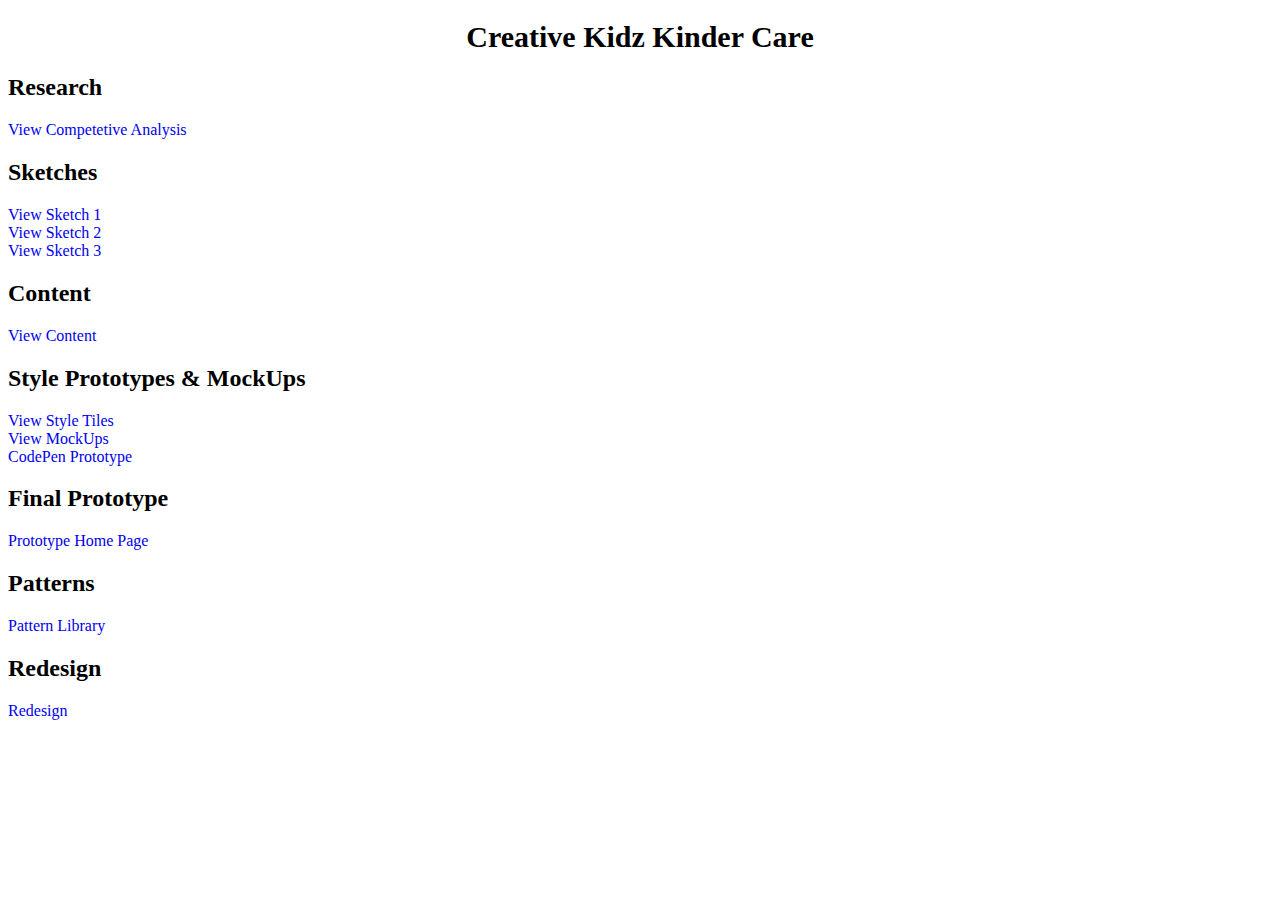
<file: index.html>
<!DOCTYPE html>
<html>
  <head>

    <title></title>
  </head>
  <body>
    <h1>Creative Kidz Kinder Care</h1>
    <h2>Research</h2>
    <a href="research/competitive.pdf" target="_blank">View Competetive Analysis</a>
    <h2>Sketches</h2>
    <a href="sketches/sketch1.jpg" target="_blank">View Sketch 1</a>
    <br>
    <a href="sketches/sketch2.jpg" target="_blank">View Sketch 2</a>
    <br>
    <a href="sketches/sketch3.jpg" target="_blank">View Sketch 3</a>

    <h2>Content</h2>
    <a href="https://drive.google.com/drive/folders/0B9M5fKoTJov4MThaZUZ2Nlg5dVk?usp=sharing" target="_blank">
    View Content </a>

    <h2>Style Prototypes & MockUps</h2>
    <a href="style/StyleTiles.pdf" target="_blank">View Style Tiles</a>
    <br>
    <a href="style/KinderCareMocks.pdf" target="_blank">View MockUps</a>
    <br>
    <a href="http://codepen.io/rreed28/pen/VpoPJX" target="_blank">CodePen Prototype</a>

    <h2>Final Prototype</h2>
    <a href="prototype/index.html" target="_blank">Prototype Home Page</a>

    <h2>Patterns</h2>
    <a href="patterns/index.html" target="_blank">Pattern Library</a>

    <h2>Redesign</h2>
    <a href="redesign/index.html" target="_blank">Redesign</a>
    </body>

   <link href="style.css" rel="stylesheet" type="text/css" media="screen" />
</html>
</file>
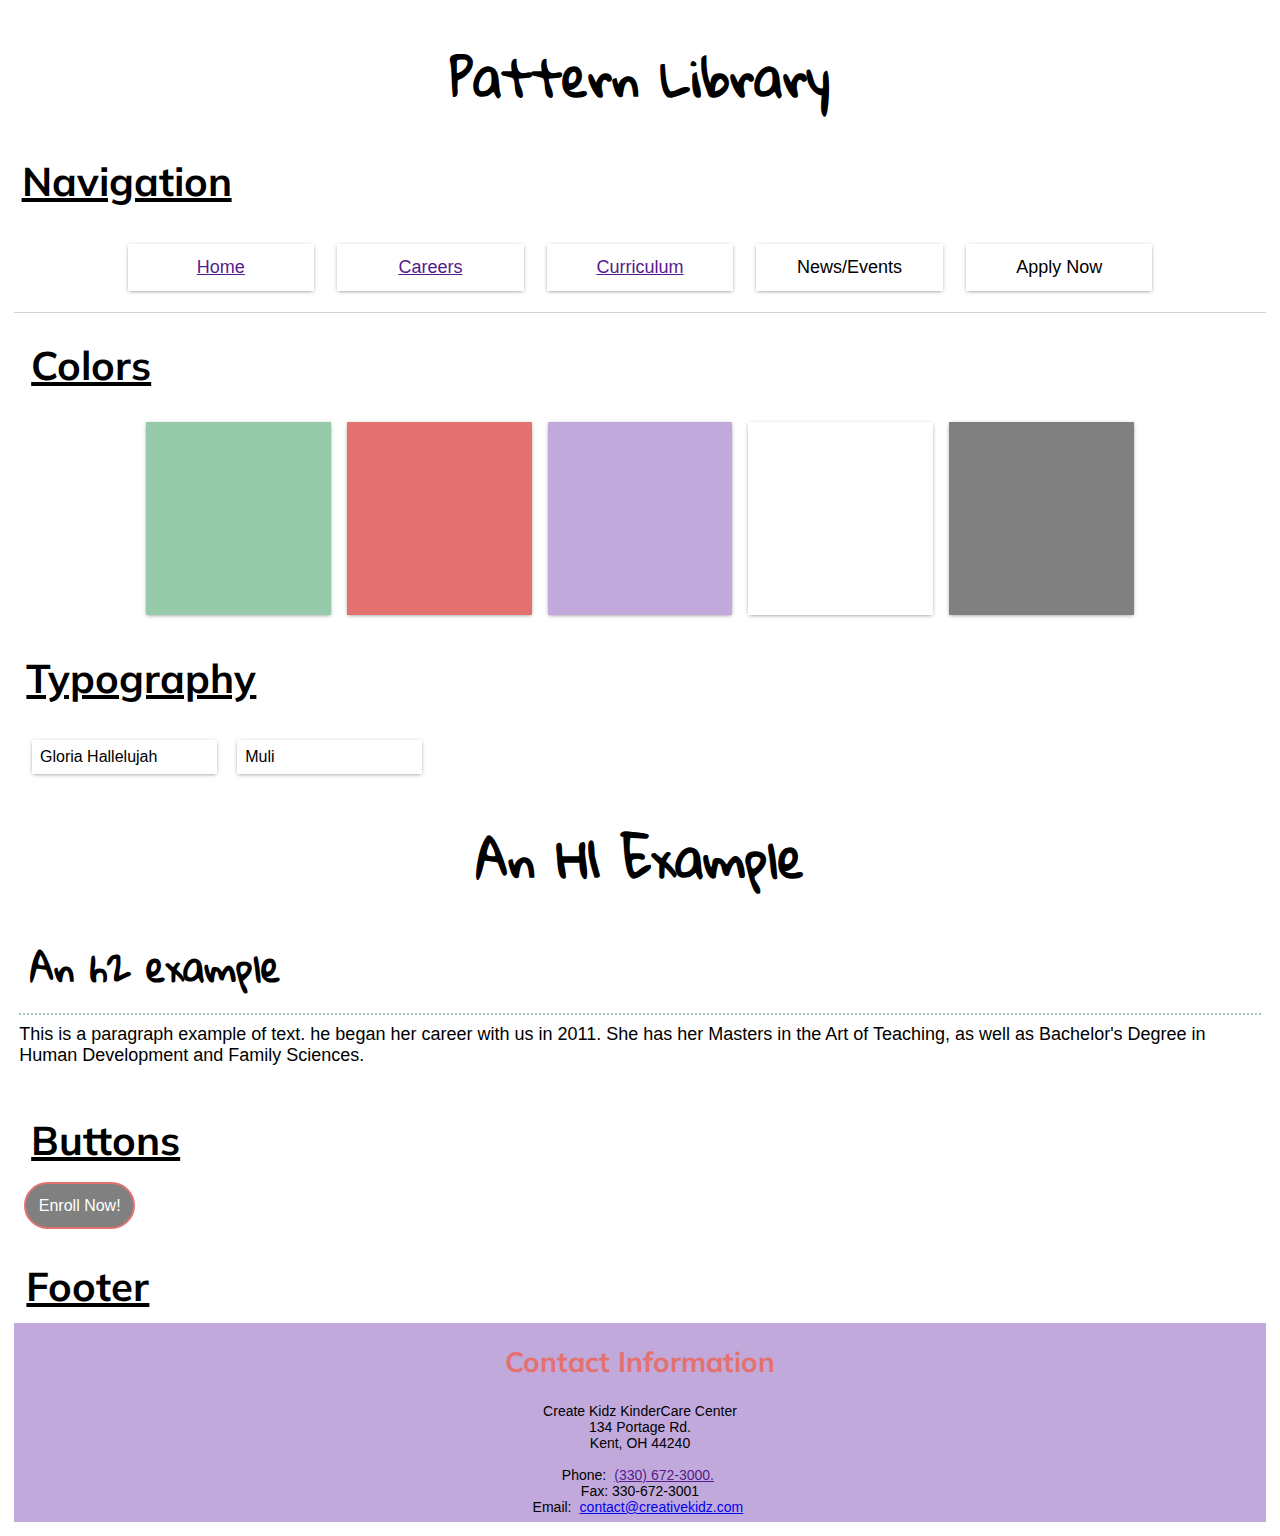
<file: patterns/index.html>
<!DOCTYPE html>
<html lang="en-us">
  <head>
    <meta charset="utf-8">
    <meta http-equiv="X-UA-Compatible" content="IE=edge">
    <meta name="viewport" content="width=device-width, initial-scale=1">
    <title>Patterns Library</title>
    <meta name="description" content="Page Description Goes Here">
    <link href="https://fonts.googleapis.com/css?family=Gloria+Hallelujah|Muli" rel="stylesheet">
  </head>

  <body>


  <section class = "patterns">
  <h1>Pattern Library</h1></section>

  <h2 class ="patt">Navigation</h2>

  <nav>
      <ul class="navigation" role="navigation">
        <li><a href="">Home</a></li>
        <li><a href="">Careers</a></li>
        <li><a href="">Curriculum</a></li>
        <li>News/Events</li>
        <li>Apply Now</li>
    </ul>
  </nav>

<main>

  <section class = "colorful">
  <h2 class ="patt">Colors</h2>
  <div>
  <ul class="colors">

  <li class="color1">
  <span class="swatch">
  </span></li>

  <li class="color2">
  <span class="swatch">
  </span></li>

  <li class="color3">
  <span class="swatch">
  </span></li>

  <li class="color5"><span class="swatch">
  </span></li>

  <li class="color4"><span class="swatch">
  </span></li>

  </ul>
</div>
</section>

  <h2 class ="patt">Typography</h2>
  <div>

  <ol>
    <li class ="text1">Gloria Hallelujah</li>
    <li class ="text2">Muli</li>
  </ol>

  <h1>An H1 Example</h1>
  <h2>An h2 example</h2>
  <p>This is a paragraph example of text. he began her career with us in 2011. She has her Masters in the Art
  of Teaching, as well as Bachelor's Degree in Human Development and
  Family Sciences.<p>
  </div>

  <section class = "Button">
  <h2 class = "patt">Buttons</h2>
  <div>
  <a href="" class = 'button'>Enroll Now!</a></div></section>
  </main>
  <section class = "footer1">
  <h2 class ="patt">Footer</h2>


  <footer>
    <h3 class= "contact">Contact Information</h3>
    <br>
    Create Kidz KinderCare Center
    <br>
    134 Portage Rd.
    <br>
    Kent, OH 44240
    <br><br>
    Phone: <a href="" class ="phone">(330) 672-3000. </a>
    <br>
    Fax: 330-672-3001
    <br>
    Email:
    <a href="mailto:contact@creativekidz.com">contact@creativekidz.com </a>
    <br>
  </section>
  </footer>

      <link href="style.css" rel="stylesheet" type="text/css" media="screen" /> <!-- Add your stylesheet here, before the closing HTML tag -->
  </body>
</html>
</file>
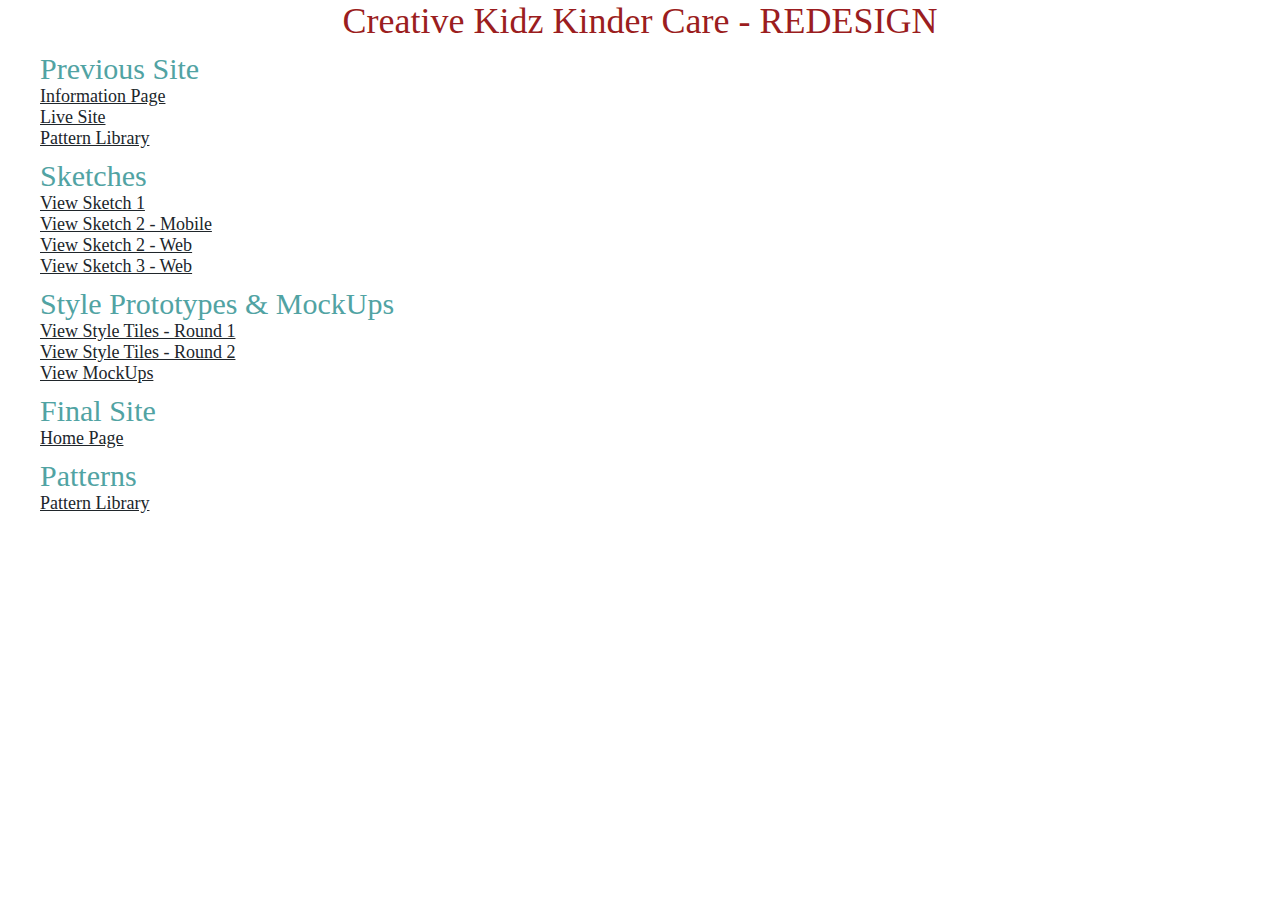
<file: redesign/index.html>
<!DOCTYPE html>
<html>

<head>
    <title>Redesign 2018</title>
</head>

<body>
    <h3>Creative Kidz Kinder Care - REDESIGN</h3>
    <div class="pageWidth">
        <h4>Previous Site</h4>
        <div class="displayFlexbox">
            <a href="https://kentstateweb.github.io/s2017-creative_kidz_reed_spring2017/" target="_blank">Information Page</a>
            <a href="https://kentstateweb.github.io/s2017-creative_kidz_reed_spring2017/prototype/index.html" target="_blank">Live Site</a>
            <a href="https://kentstateweb.github.io/s2017-creative_kidz_reed_spring2017/patterns/index.html" target="_blank">Pattern Library</a>
        </div>

        <h4>Sketches</h4>
        <div class="displayFlexbox">
            <a href="sketch/sketch1.jpg" target="_blank">View Sketch 1</a>
            <a href="sketch2_mobile.jpg" target="_blank">View Sketch 2 - Mobile</a>
            <a href="sketch/sketch2_web.jpg" target="_blank">View Sketch 2 - Web</a>
            <a href="sketch/sketch3_web.jpg" target="_blank">View Sketch 3 - Web</a>
        </div>

        <h4>Style Prototypes & MockUps</h4>
        <div class="displayFlexbox">
            <a href="sketch/redesign_styleTiles.pdf" target="_blank">View Style Tiles - Round 1</a>
            <a href="sketch/redesign_styleTiles2.pdf" target="_blank">View Style Tiles - Round 2</a>
            <a href="mockUp/MockUp_designs.pdf" target="_blank">View MockUps</a>
        </div>

        <h4>Final Site</h4>
        <a href="Site/index.html" target="_blank">Home Page</a>

        <h4>Patterns</h4>
        <a href="Site/styles.html" target="_blank">Pattern Library</a>
        <link href="style.css" rel="stylesheet" type="text/css" media="screen" />
    </div>

</html>
</file>
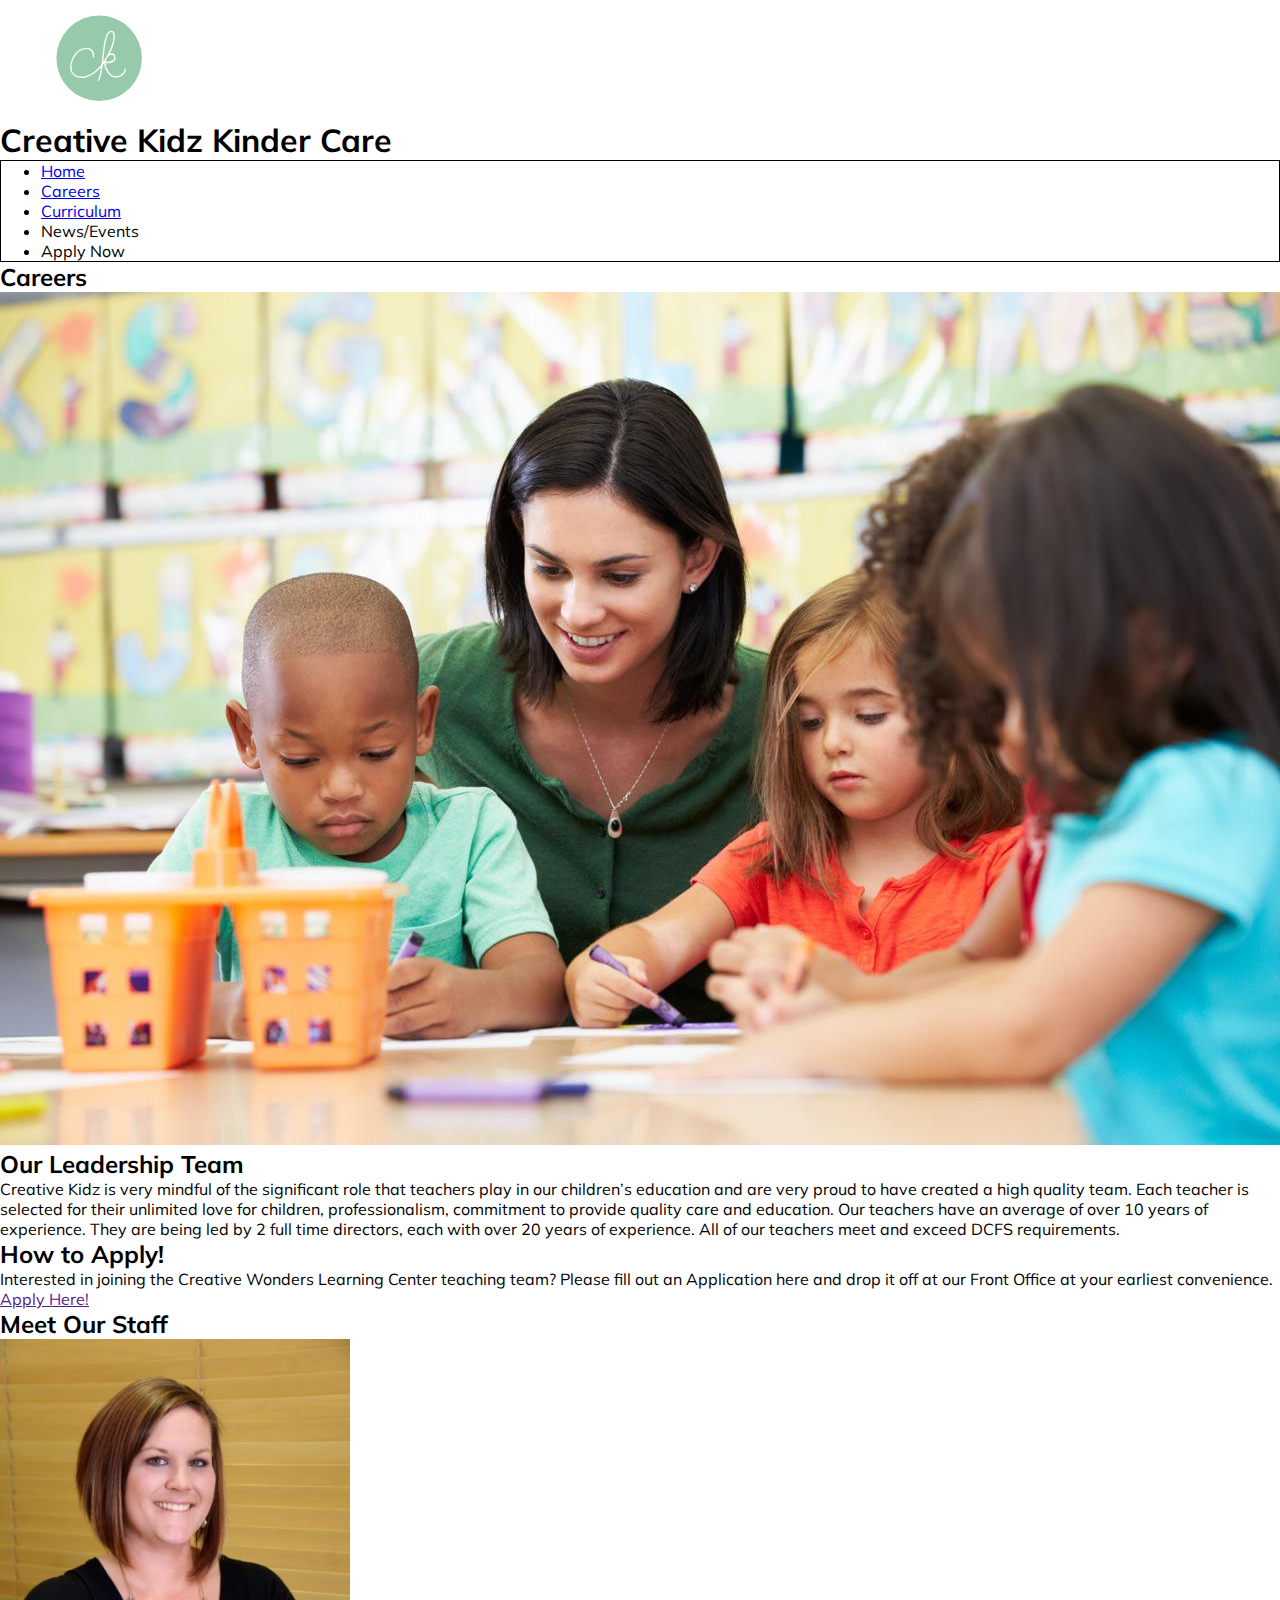
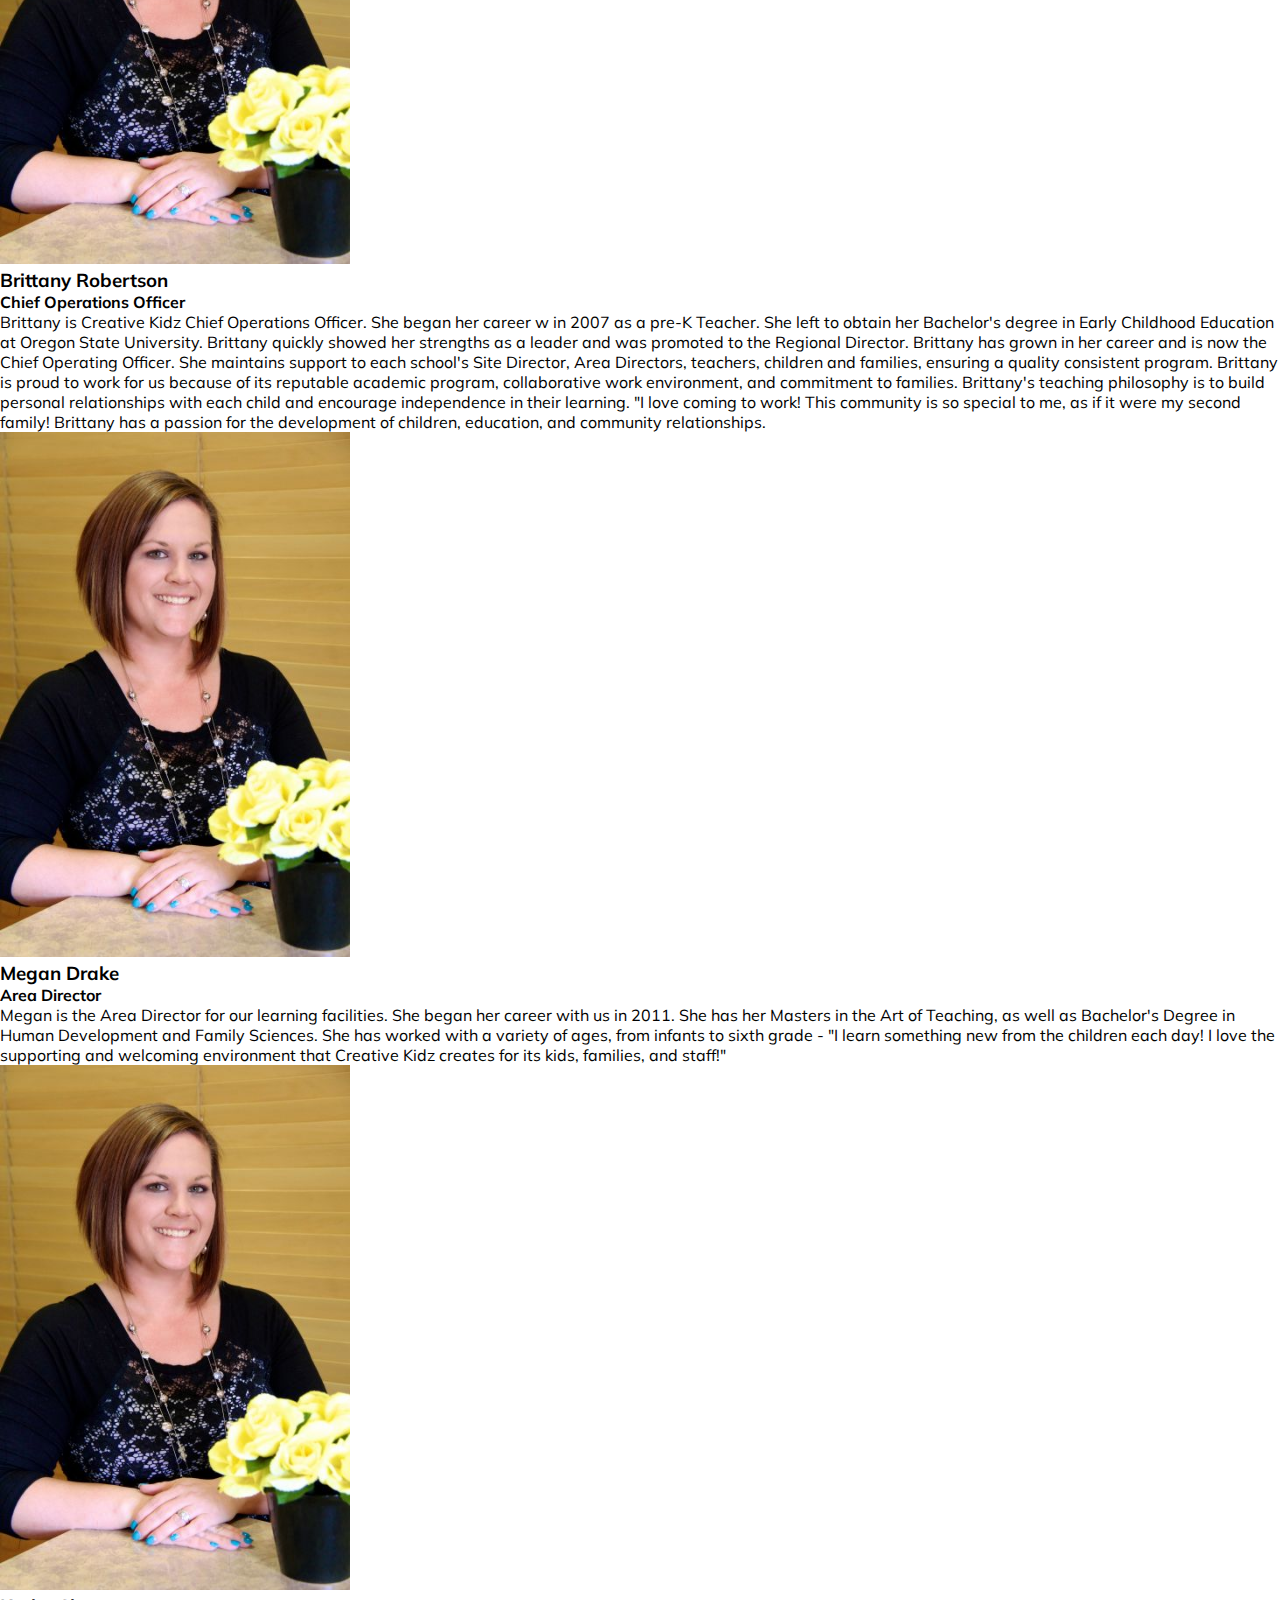
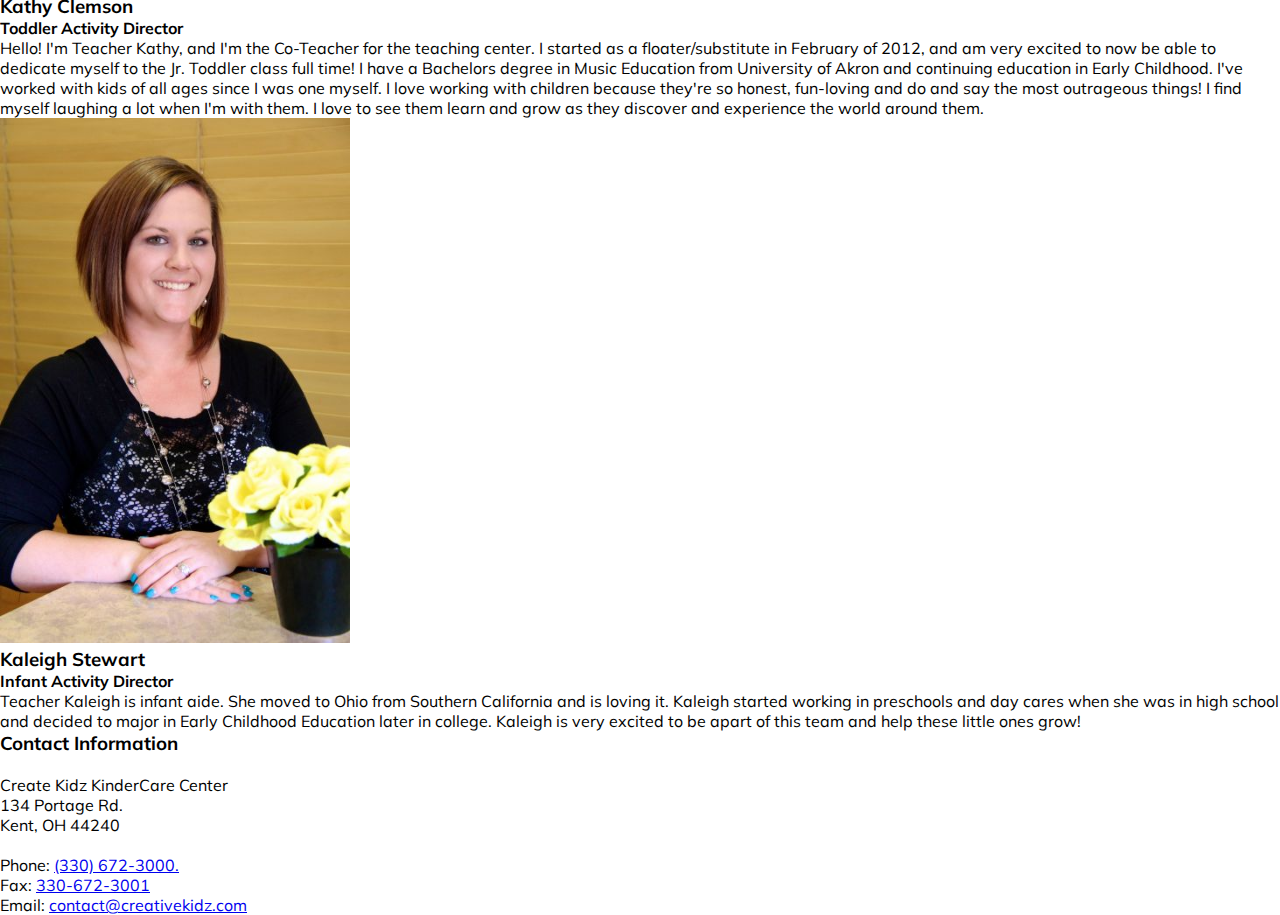
<file: prototype 2/careers.html>
<!DOCTYPE html>
<html>
<head>
    <meta charset="utf-8">
    <meta http-equiv="X-UA-Compatible" content="IE=edge">
    <meta name="viewport" content="width=device-width, initial-scale=1">
    <title>Careers</title>
    <meta name="description" content="Page Description Goes Here">
    <link href="https://fonts.googleapis.com/css?family=Gloria+Hallelujah|Muli" rel="stylesheet">
  </head>
<body>
  <header>
    <?xml version="1.0" encoding="utf-8"?>
<!-- Generator: Adobe Illustrator 21.0.2, SVG Export Plug-In . SVG Version: 6.00 Build 0)  -->
<div class="mainarea">
  <svg class = 'logo' alt = 'logo' version="1.1" id="Layer_1" xmlns="http://www.w3.org/2000/svg" xmlns:xlink="http://www.w3.org/1999/xlink" x="0px" y="0px"
  viewBox="0 0 960 560" style="enable-background:new 0 0 960 560;" xml:space="preserve">
  <style type="text/css">
  .st0{fill:#97C9AB;}
  .st1{fill:none;stroke:#FFFFFF;stroke-width:7.5122;stroke-linecap:round;stroke-linejoin:round;stroke-miterlimit:10;}
  </style>
  <circle class="st0" cx="497.7" cy="269.4" r="238.7"/>
  <path class="st1" d="M532,279.6c-33,54.3-89.1,101.4-141.1,95.5c-55.8-6.4-62.8-58.1-37.4-108.4c31.5-62.2,117.3-75.8,112.7-4.4
  M523.8,290.4c9-12.3,39.4-64,49.4-94.8c10.2-32,14.6-76.3-8.5-76.3c-25.6,0-34.1,53.5-38.9,86.6c-5.6,38.2-9.2,90.4-10.8,97.6
  c-5.9,30-9.5,73.3-21.5,89.7 M531.5,280.9c-4.1,22.5,57.6,11.5,53.8-15.9c-3.1-22.5-31-33.3-52.5,13.1 M529.4,294.5
  c0,39.4,31.3,76.6,56.1,77.9c52.3,2.8,57.6-37.9,57.6-42.8"/>
  </svg>
    <h1 class='titlep'>Creative Kidz Kinder Care</h1>
</div>
    <nav>
        <ul class="navigation" role="navigation">
          <li><a href="index.html">Home</a></li>
          <li><a href="careers.html">Careers</a></li>
          <li><a href="curriculum.html">Curriculum</a></li>
          <li>News/Events</li>
          <li>Apply Now</li>
      </ul>
    </nav>
</header>
<div class = "main1">
    <main>
    <h2 class="career">Careers</h2>
    <img class = 'leadership' src = "https://kentstateweb.github.io/s2017-creative_kidz_reed_spring2017/images/shutterstock_1411069031.jpg" alt ="Teacher with Students"/>
    <br>
    <h2>Our Leadership Team</h2>
    <p>Creative Kidz is very mindful of the significant role
      that teachers play in our children’s education and are
      very proud to have created a high quality team. Each teacher
      is selected for their unlimited love for children,
      professionalism, commitment to provide quality care
      and education. Our teachers have an average of over 10
      years of experience. They are being led by 2 full time directors,
      each with over 20 years of experience.
      All of our teachers meet and exceed DCFS requirements. </p>
<div class="Apply">
    <h2 class="application">How to Apply!</h2>
    <p>Interested in joining the Creative Wonders Learning Center teaching
    team? Please fill out an Application here and drop it off at our
    Front Office at your earliest convenience.</p>
    <a href="" class = 'button'>Apply Here!</a>
</div>
  <div class="MeetStaff">
    <h2 class="staff">Meet Our Staff</h2>
  </div>
  
  <div class="profile">
  <div class="flex-item"><img src = "https://kentstateweb.github.io/s2017-creative_kidz_reed_spring2017/images/Staff/img_1874.jpg"
        class="left" alt ="Brittany Robertson Chief Operations Officer" width=350px; />
    <span class="information"><h3>Brittany Robertson</h3>
      <h4>Chief Operations Officer</h4>
      <p>Brittany is Creative Kidz Chief Operations Officer. She began
        her career w in 2007 as a pre-K Teacher. She left to obtain her
        Bachelor's degree in Early Childhood Education at Oregon State
        University. Brittany quickly showed her strengths as a leader
        and was promoted to the Regional Director. Brittany has grown in
        her career and is now the Chief Operating Officer. She maintains
        support to each school's Site Director, Area Directors, teachers,
        children and families, ensuring a quality consistent program.
        Brittany is proud to work for us because of its reputable academic
        program, collaborative work environment, and commitment to families.
        Brittany's teaching philosophy is to build personal relationships
        with each child and encourage independence in their learning.
        <quote>"I love coming to work! This community is so special to me,
        as if it were my second family!</quote>
        Brittany has a passion for
        the development of children, education, and community relationships.</p></span>
      </div>

    <div class="flex-item">
    <img src = "https://kentstateweb.github.io/s2017-creative_kidz_reed_spring2017/images/Staff/img_1874.jpg" class="left" alt ="Brittany Robertson Chief Operations Officer" width=350px; />
    <span class="information"><h3>Megan Drake</h3>
    <h4>Area Director</h4>
        <p>Megan is the Area Director for our learning facilities.
        She began her career with us in 2011. She has her Masters in the Art
        of Teaching, as well as Bachelor's Degree in Human Development and
        Family Sciences. She has worked with a variety of ages, from infants
        to sixth grade -
        <quote>"I learn something new from the children each day!
        I love the supporting and welcoming environment that Creative Kidz
        creates for its kids, families, and staff!"</quote> </p></span>
      </div>

    <div class="flex-item"><img src = "https://kentstateweb.github.io/s2017-creative_kidz_reed_spring2017/images/Staff/img_1874.jpg"
        class="left" alt ="Brittany Robertson Chief Operations Officer" width=350px;/>
    <span class="information"><h3>Kathy Clemson</h3>
      <h4>Toddler Activity Director</h4>
      <p>Hello! I'm Teacher Kathy, and I'm the Co-Teacher for the teaching
      center. I started as a floater/substitute in February of 2012, and
      am very excited to now be able to dedicate myself to the Jr. Toddler
      class full time! I have a Bachelors degree in Music Education from
      University of Akron and continuing education in Early Childhood.
      I've worked with kids of all ages since I was one myself. I love
      working with children because they're so honest, fun-loving and do
      and say the most outrageous things! I find myself laughing a lot when
      I'm with them. I love to see them learn and grow as they discover
      and experience the world around them. </p></span>
    </div>
  
    <div class="flex-item"><img src = "https://kentstateweb.github.io/s2017-creative_kidz_reed_spring2017/images/Staff/img_1874.jpg"
        class="left" alt ="Brittany Robertson Chief Operations Officer" width=350px;/>
      <span class="information"><h3>Kaleigh Stewart</h3>
      <h4>Infant Activity Director</h4>
      <p>Teacher Kaleigh is infant aide. She moved to Ohio from Southern
      California and is loving it. Kaleigh started working in preschools
      and day cares when she was in high school and decided to major in
      Early Childhood Education later in college. Kaleigh is very excited
      to be apart of this team and help these little ones grow! </p></span>
    </div>
  </div>
</main>
</div>
  <footer>
     <h3 class="contact">Contact Information</h3>
     <br>Create Kidz KinderCare Center
     <br>
     134 Portage Rd.
     <br>
     Kent, OH 44240
     <br><br>
     Phone: <a href="index.html" class ="link">(330) 672-3000.</a>
     <br>
     Fax: <a href="index.html" class ="link"> 330-672-3001</a>
     <br>
     Email:
     <a href="mailto:contact@creativekidz.com" class="link">contact@creativekidz.com </a>
   </footer>
 <link href="style.css" rel="stylesheet" type="text/css" media="screen" />
  </body>
</html>
</file>
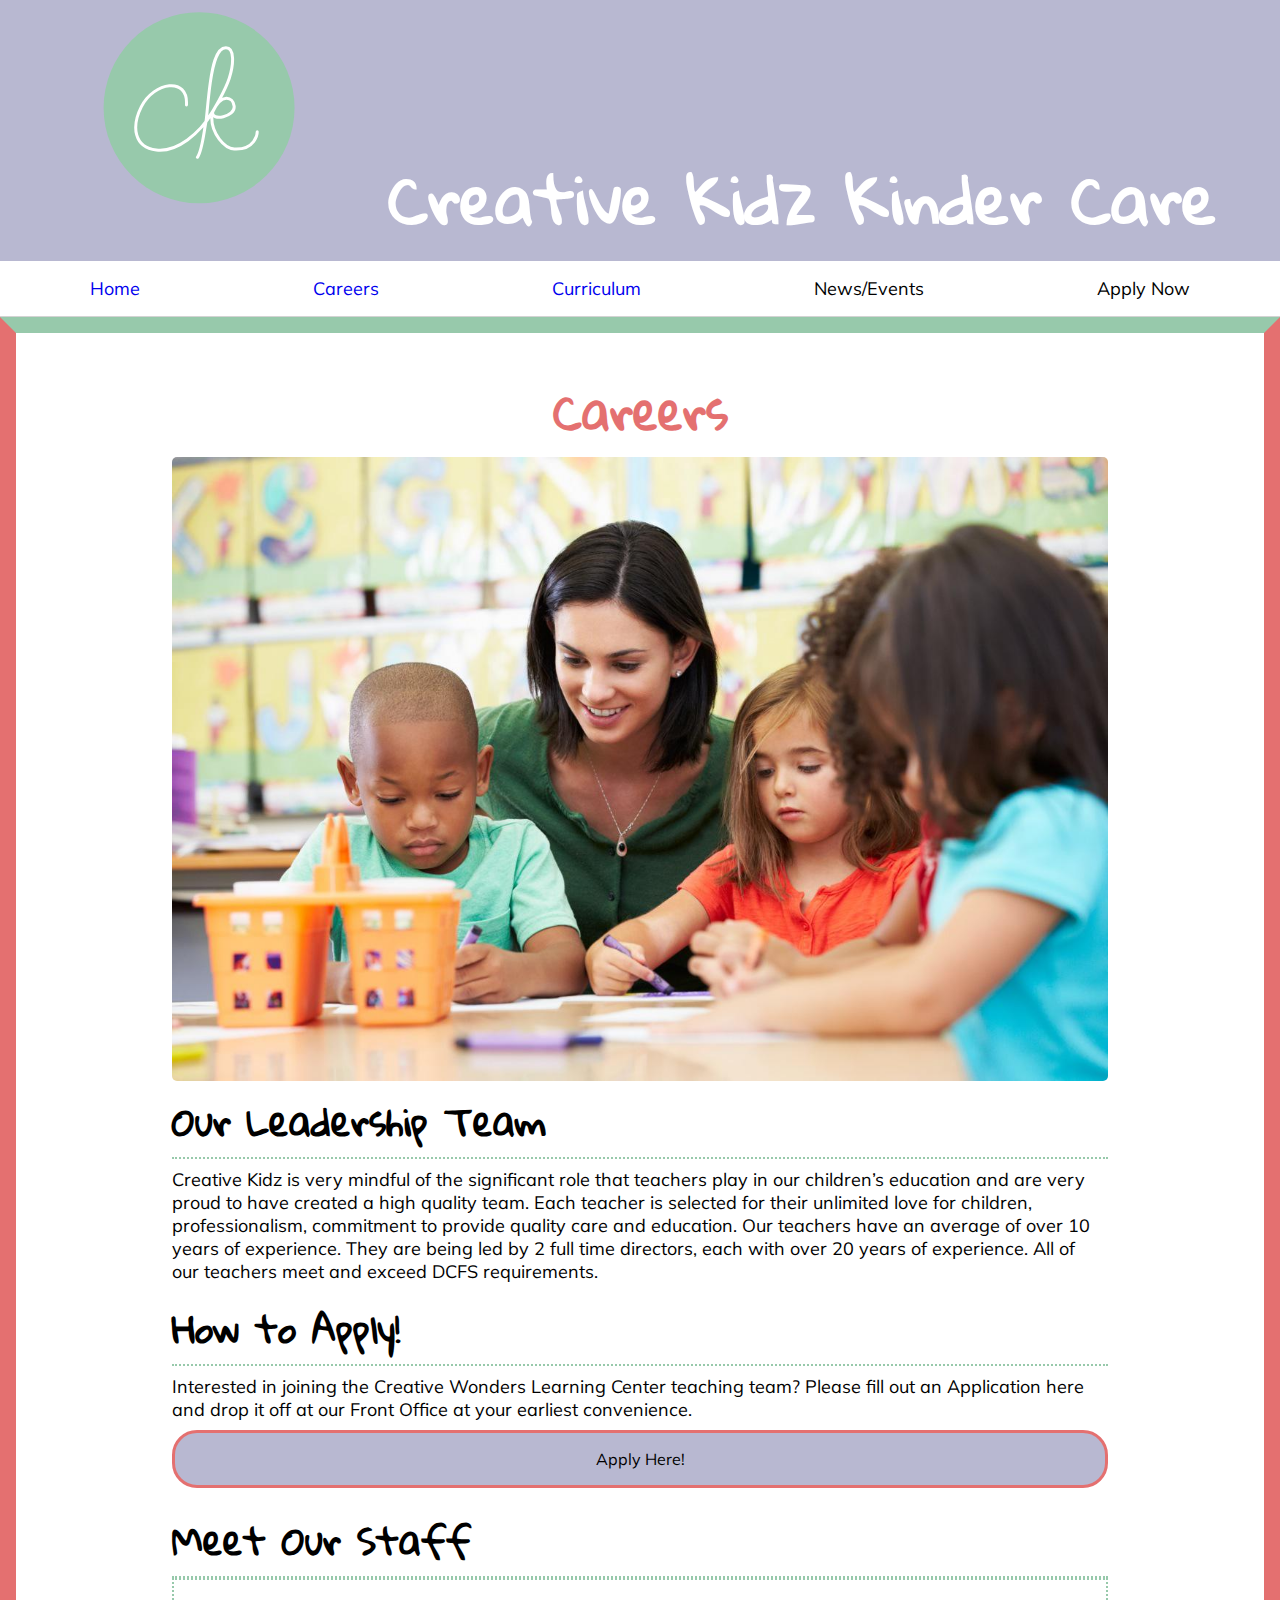
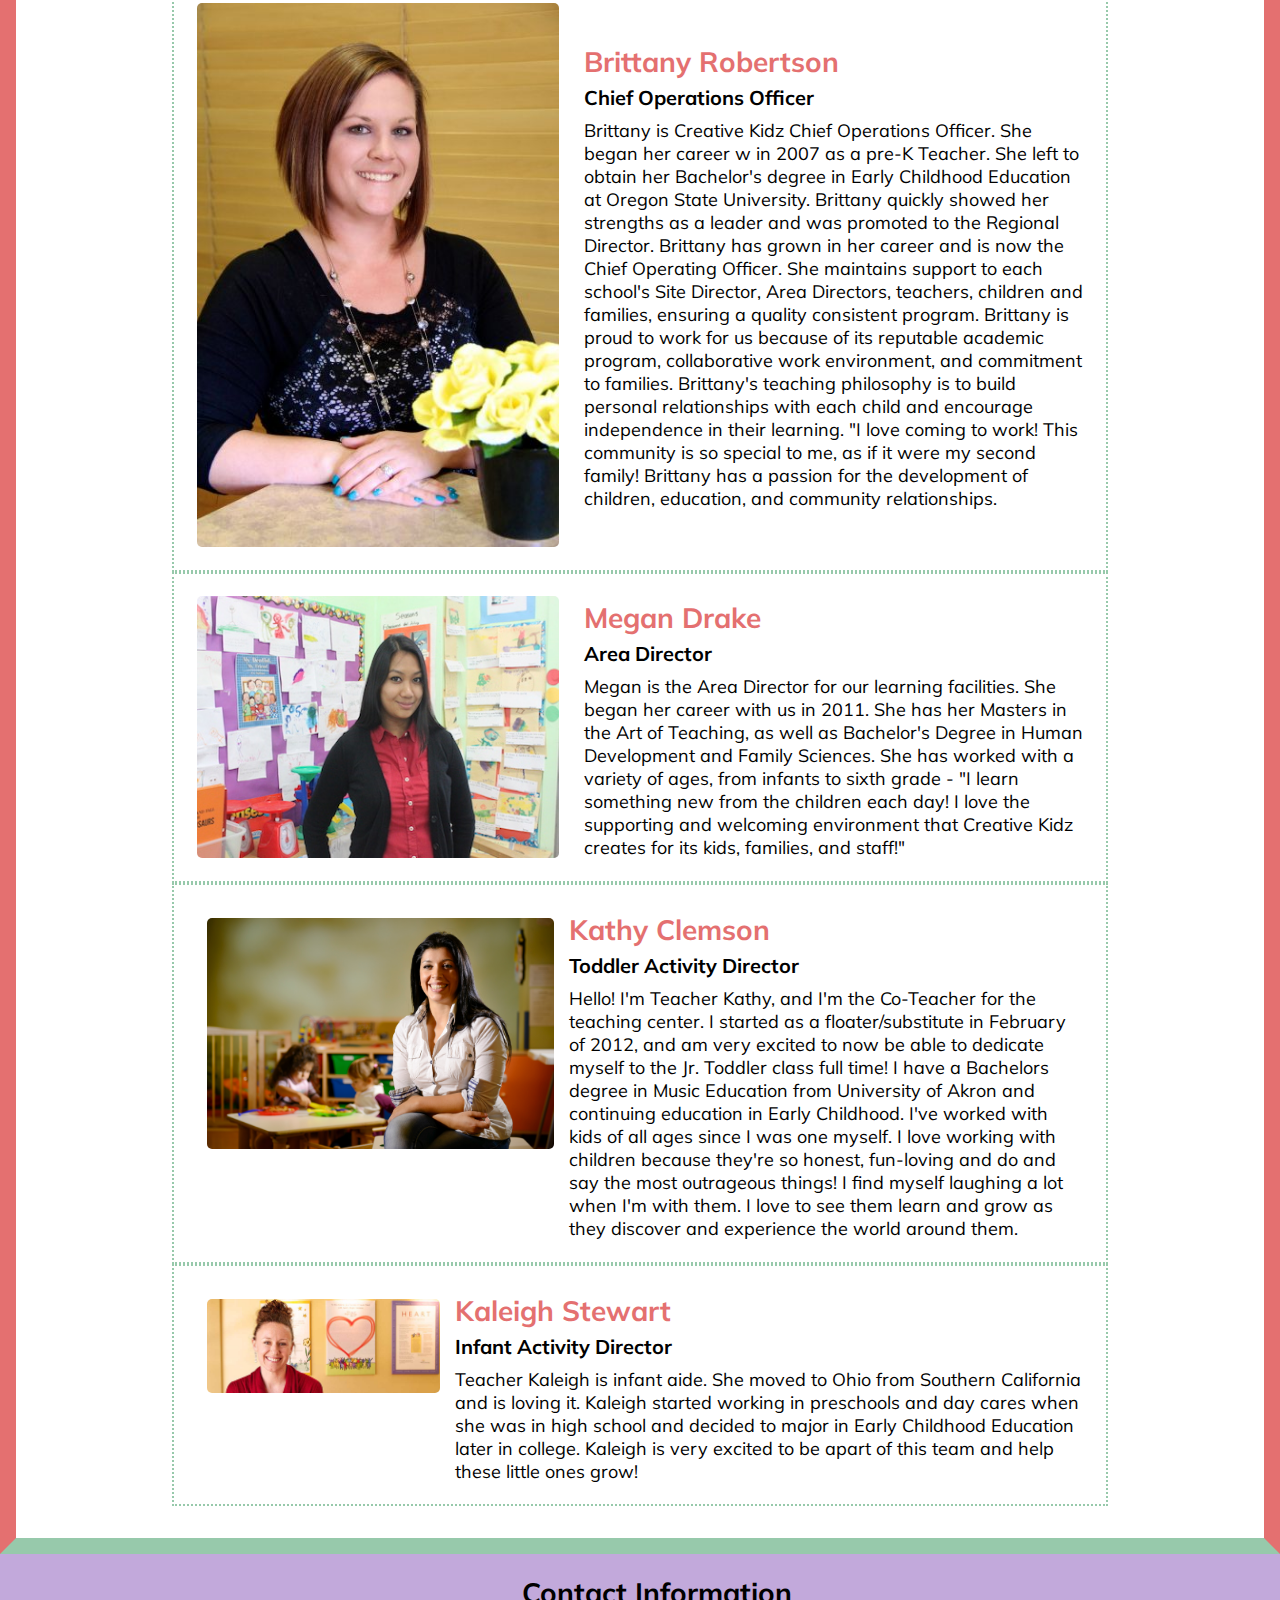
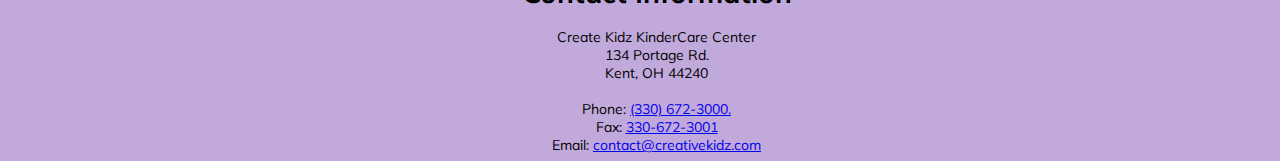
<file: prototype/careers.html>
<!DOCTYPE html>
<html>

<head>
    <meta charset="utf-8">
    <meta http-equiv="X-UA-Compatible" content="IE=edge">
    <meta name="viewport" content="width=device-width, initial-scale=1">
    <title>Careers</title>
    <meta name="description" content="Page Description Goes Here">
    <link href="https://fonts.googleapis.com/css?family=Gloria+Hallelujah|Muli" rel="stylesheet">
  </head>
<body>

  <header>
    <?xml version="1.0" encoding="utf-8"?>
<!-- Generator: Adobe Illustrator 21.0.2, SVG Export Plug-In . SVG Version: 6.00 Build 0)  -->
<div class="mainarea">

  <svg class = 'logo' alt = 'logo' version="1.1" id="Layer_1" xmlns="http://www.w3.org/2000/svg" xmlns:xlink="http://www.w3.org/1999/xlink" x="0px" y="0px"
 viewBox="0 0 960 560" style="enable-background:new 0 0 960 560;" xml:space="preserve">
 <style type="text/css">
.st0{fill:#97C9AB;}
.st1{fill:none;stroke:#FFFFFF;stroke-width:7.5122;stroke-linecap:round;stroke-linejoin:round;stroke-miterlimit:10;}
</style>
<circle class="st0" cx="497.7" cy="269.4" r="238.7"/>
<path class="st1" d="M532,279.6c-33,54.3-89.1,101.4-141.1,95.5c-55.8-6.4-62.8-58.1-37.4-108.4c31.5-62.2,117.3-75.8,112.7-4.4
 M523.8,290.4c9-12.3,39.4-64,49.4-94.8c10.2-32,14.6-76.3-8.5-76.3c-25.6,0-34.1,53.5-38.9,86.6c-5.6,38.2-9.2,90.4-10.8,97.6
c-5.9,30-9.5,73.3-21.5,89.7 M531.5,280.9c-4.1,22.5,57.6,11.5,53.8-15.9c-3.1-22.5-31-33.3-52.5,13.1 M529.4,294.5
c0,39.4,31.3,76.6,56.1,77.9c52.3,2.8,57.6-37.9,57.6-42.8"/>
</svg>
    <h1 class='titlep'>Creative Kidz Kinder Care</h1>

</div>

    <nav>
        <ul class="navigation" role="navigation">
          <li><a href="index.html">Home</a></li>
          <li><a href="careers.html">Careers</a></li>
          <li><a href="curriculum.html">Curriculum</a></li>
          <li>News/Events</li>
          <li>Apply Now</li>
      </ul>
    </nav>

</header>
<div class = "main1">

    <main>

    <h2 class="career">Careers</h2>

    <img class = 'leadership'
      src = "https://kentstateweb.github.io/s2017-creative_kidz_reed_spring2017/images/shutterstock_1411069031.jpg"
      alt ="Teacher with Students"/>
      <br>

    <h2>Our Leadership Team</h2>
    <p>Creative Kidz is very mindful of the significant role
      that teachers play in our children’s education and are
      very proud to have created a high quality team. Each teacher
      is selected for their unlimited love for children,
      professionalism, commitment to provide quality care
      and education. Our teachers have an average of over 10
      years of experience. They are being led by 2 full time directors,
      each with over 20 years of experience.
      All of our teachers meet and exceed DCFS requirements. </p>


<div class="Apply">
    <h2 class="application">How to Apply!</h3>
    <p>Interested in joining the Creative Wonders Learning Center teaching
    team? Please fill out an Application here and drop it off at our
    Front Office at your earliest convenience.</p>
    <a href="" class = 'button'>Apply Here!</a>
</div>

  <div class="MeetStaff">
    <h2 class="staff">Meet Our Staff</h1>
  </div>

    <div class="profile">
        <img src = "https://kentstateweb.github.io/s2017-creative_kidz_reed_spring2017/images/Staff/img_1874.jpg"
        class = 'teach' alt ="Brittany Robertson Chief Operations Officer" />
      <div class="information">
      <h3>Brittany Robertson</h3>
      <h4>Chief Operations Officer</h4>

      <p>Brittany is Creative Kidz Chief Operations Officer. She began
        her career w in 2007 as a pre-K Teacher. She left to obtain her
        Bachelor's degree in Early Childhood Education at Oregon State
        University. Brittany quickly showed her strengths as a leader
        and was promoted to the Regional Director. Brittany has grown in
        her career and is now the Chief Operating Officer. She maintains
        support to each school's Site Director, Area Directors, teachers,
        children and families, ensuring a quality consistent program.
        Brittany is proud to work for us because of its reputable academic
        program, collaborative work environment, and commitment to families.
        Brittany's teaching philosophy is to build personal relationships
        with each child and encourage independence in their learning.
        <quote>"I love coming to work! This community is so special to me,
        as if it were my second family!</quote>
        Brittany has a passion for
        the development of children, education, and community relationships.</p></div>
    </div>

    <div class="profile">
    <img src = "https://kentstateweb.github.io/s2017-creative_kidz_reed_spring2017/images/Staff/larger.jpg"
    class = 'teach' alt ="Megan Drake Art Director"/>
  <div class="information">
    <h3>Megan Drake</h3>
    <h4>Area Director</h4>

        <p>Megan is the Area Director for our learning facilities.
        She began her career with us in 2011. She has her Masters in the Art
        of Teaching, as well as Bachelor's Degree in Human Development and
        Family Sciences. She has worked with a variety of ages, from infants
        to sixth grade -
        <quote>"I learn something new from the children each day!
        I love the supporting and welcoming environment that Creative Kidz
        creates for its kids, families, and staff!"</quote> </p>
      </div>
    </div>


    <div class="profile">
      <div class="extra"><img src = "https://kentstateweb.github.io/s2017-creative_kidz_reed_spring2017/images/Staff/teacher-daycare.jpg" class="extra"
      alt ="Kathy Clemson Toddler Activity Director"/></div>
    <div class="information">
      <h3>Kathy Clemson</h3>
      <h4>Toddler Activity Director</h4>

      <p>Hello! I'm Teacher Kathy, and I'm the Co-Teacher for the teaching
      center. I started as a floater/substitute in February of 2012, and
      am very excited to now be able to dedicate myself to the Jr. Toddler
      class full time! I have a Bachelors degree in Music Education from
      University of Akron and continuing education in Early Childhood.
      I've worked with kids of all ages since I was one myself. I love
      working with children because they're so honest, fun-loving and do
      and say the most outrageous things! I find myself laughing a lot when
      I'm with them. I love to see them learn and grow as they discover
      and experience the world around them. </p>
    </div>
  </div>

  <div class="profile">
      <div class="extra"><img src = "https://kentstateweb.github.io/s2017-creative_kidz_reed_spring2017/images/Staff/Bright-Horizons-Careers.png.jpeg" class="extra"
      alt ="Kaleigh Stewart Infant Activity Director"/></div>
    <div class="information">
      <h3>Kaleigh Stewart</h3>
      <h4>Infant Activity Director</h4>

      <p>Teacher Kaleigh is infant aide. She moved to Ohio from Southern
      California and is loving it. Kaleigh started working in preschools
      and day cares when she was in high school and decided to major in
      Early Childhood Education later in college. Kaleigh is very excited
      to be apart of this team and help these little ones grow! </p>
      </div>

    </div>
  </div></main>

 <footer>
   <h3 class= "contact">Contact Information</h3>
   <br>
   Create Kidz KinderCare Center
   <br>
   134 Portage Rd.
   <br>
   Kent, OH 44240
   <br><br>
   Phone: <a href="careers.html" class ="link">(330) 672-3000. </a>
   <br>
   Fax: <a href="careers.html" class ="link"> 330-672-3001 </a>
   <br>
   Email:
   <a href="mailto:contact@creativekidz.com" class ="link">contact@creativekidz.com </a>
 </footer>

 <link href="style.css" rel="stylesheet" type="text/css" media="screen" />
  </body>
</html>
</file>
<file: style.css>
* {
  backgroud-color: gray;
}

h1 {
  font-size: 30px;
  text-align: center;
}

h2 {
  font-size: 24px;
}

a {
  text-decoration: none;
}

a:hover {
  color: white;
  background-color: #E47070;
}
</file>
<file: patterns/style.css>
* {
  box-sizing: border-box;
  margin: auto;
  font-family: "Yuanti TC", "Klee", sans-serif;
  padding: .3em;
}

/* Title */

h1 {
  font-family: 'Gloria Hallelujah', cursive;
  font-size: 48px;
  text-align: center;
}


/* Colors */

ul.colors {
  margin: 0;
	padding: 0;
  display: flex;
  align-items: center;
  justify-content: center;

}

li {
  display: inline-block;
  flex-direction: row;
  width: 15%;
	margin: 1em .5em;
	padding: .5em;
	box-shadow: 0 1px 4px -1px rgba(0,0,0,.5);
}

.swatch {
	display: block;
	height: 0;
	margin-bottom: .5em;
	padding: 100% 0 0;
}

.color1 {
  background-color: #97C9AB;
}

.color2{
  background-color: #E47070;
}

.color3{
  background-color: #C2A9DB;
}

.color4 {
  background-color: gray;
}

.color5 {
  background-color: white;
}

/* Typography */


h2 {
    font-family: 'Gloria Hallelujah', cursive;
    text-align: left:
    line-height: 10px;
    font-size: 36px;
    border-bottom: 2px dotted #97C9AB;
}

h3 {
  font-family: 'Muli', sans-serif;
  padding-top: .5em;
  margin: auto;
  font-size: 28px;
  color: #E47070;
}

p {
    padding: .5em .5em .5em 0;
    font-size: 18px;
}

.patt {
  border-bottom: none;
  font-size: 40px;
  font-family: 'Muli', sans-serif;
  text-decoration: underline;
}




/* Buttons */

.button {
    text-align: center;
    padding: .8em;
    display: inline-block;
    background-color: gray;
    color: white;
    text-decoration: none;
    transition: .3s background-color ease-in-out;
    border-radius: 25px;
    border: 2px solid #E47070;
}

.button:hover, .button:focus {
    background-color: #E47070;
}

/* Navigation */

nav {
  background-color: white;
}

nav ul {
  list-style: none;
	text-align: center;
  font-size: 18px;
  font-family: 'Muli', sans-serif;
  margin: 0;
	padding: .2em;
  border-bottom: 1px solid lightgray;
  text-decoration: none;
}

nav li {
  padding: .7em;
  text-decoration: none;
}

nav li:hover {
	background-color: #E47070;
  border-radius: 25px;
}

  nav li {
    padding: .7em;
    text-decoration: none;
  }

  nav li:hover {
  	background-color: #E47070;
    color: white;
  }

media screen and (min-width:700px) {
  	nav ul {
  			display: flex;
  			justify-content: space-around;
        font-size: 18px;
  	}

  }

@media screen and (max-width: 575px) {

  nav ul {
    font-size: 16px;
  }

}

/* Footer */

footer {
  background-color: #C2A9DB;
  text: white;
  text-align: center;
  padding: .5em;
  font-size: 14px;
}
</file>
<file: redesign/style.css>
* {
    box-sizing: border-box;
    margin: 0;
    padding: 0;
    border: 0;
    outline: 0;
    font-size: 100%;
    vertical-align: baseline;
    background: transparent;
    color: #20262B;
}

h1 {
    font-family: 'Gloria Hallelujah', cursive;
    font-size: 64px;
    color: #9B1D20;
    text-align: center;
}

h2 {
    font-family: 'Roboto Slab';
    font-size: 36px;
    font-weight: 400;
}

h3 {
    font-family: 'Roboto Slab';
    font-size: 36px;
    font-weight: 500;
    color: #9B1D20;
    text-align: center;
}

h4 {
    font-family: 'Roboto';
    font-size: 30px;
    font-weight: 500;
    color: #51A3A3;
    margin-top: 10px;
}

h5 {
    font-family: 'Gloria Hallelujah', cursive;
    font-size: 24px;
    line-height: 30px;
}

a { 
	font-family: 'Roboto';
	font-size: 18px;
 }

 a:hover { 
	font-family: 'Roboto';
	font-size: 18px;
	color: #97C9AB;
 }

 .pageWidth {
 	max-width: 1200px;
    margin: 0 auto !important;
 }

 .displayFlexbox {
 	display: flex;
 	flex-direction: column;
 }
</file>
<file: prototype 2/style.css>
/* Colors

=============================
Colors:

Light Blue: #91C4F2
Logo Green: #97C9AB
Light Green: #B9FFB7
Light Brown: #ADA296
Salmon: #E2856E 
Black: #000000 
White: #F4F4F4


=============================

* Change Line-Heights in Header text (look up, just line-text: 1em;)
* Make more responsive
* Figure out curriculum page
* EDIT ANYTHING you do not like
* Put 'Apply Here' buttons into div and get it to align to the right instead of
the left
* Change out some pictures, fix sizing, and whatever is mentioned in review

/* Universal */

* {
  box-sizing: border-box;
  margin: auto;
  font-family: 'Muli', sans-serif;
}

/* Top Page Content - Header, Main Navingation */

.mainheader {
}
svg {
  max-width: 15%; 
  padding: 10px;
  display: inline-block;
  vertical-align: middle;
  margin-right: 300px;
}
.top-main {
  /* background: url(https://kentstateweb.github.io/s2017-creative_kidz_reed_spring2017/images/header.jpg); */ 
  background: #F4F4F4;
  padding: 20px; 
  text-align: center;
}
.main-title {
  display: inline-block;
  color: #97C9AB;
}
.main-nav {
	list-style: none;
	display: flex;
	justify-content: space-around;
	padding: 10px;
	background-color: #97C9AB;
}
.main-nav li a {
	text-decoration: none;
}
.main-nav li a:hover {
	color: red;
}
nav {
	border: 1px solid black;
}
@@media only screen and (max-width: 500px) {
    body {
        background-color: lightblue;
    }

    /*  At small screen stck the svg on top of text and make the menu vertical) */
}
</file>
<file: prototype/style.css>
/* Colors

// Light Gray: #
// Light Green: #97C9AB
// Pink/Red: #E47070
// Light Purple: #C2A9DB

New Colors:

Orange: BE6E46
Green (logo): 97C9AB
Teal: 60D394 
Light Purple: #B8B8D1 
Dark Purple: 5B5F97;


* Change Line-Heights in Header text (look up, just line-text: 1em;)
* Make more responsive
* Figure out curriculum page
* EDIT ANYTHING you do not like
* Put 'Apply Here' buttons into div and get it to align to the right instead of
the left
* Change out some pictures, fix sizing, and whatever is mentioned in review

/* Universal */

* {
  box-sizing: border-box;
  margin: auto;
  font-family: 'Muli', sans-serif;
}

/* SVG File */

svg {
  margin: auto;
  width: 30%;
  text-align: center;
  display: inline-flex;
  align-self: center; 
}


/* Headers, H1 */

header {
  background-color: #B8B8D1 ;
  padding: 0;
  border: none;
  margin: 0;
}

h1 {
  font-family: 'Gloria Hallelujah', cursive;
  font-size: 48px;
  display: inline-flex;
  align-self: center;
}

.titlep {
  font-family: 'Gloria Hallelujah', cursive;
  font-size: 64px;
  color: white;
  margin: 0;
}

/* Headers 2 & 3 */


h2 {
  font-family: 'Gloria Hallelujah', cursive;
  text-align: left:
  line-height: 10px;
  font-size: 36px;
  border-bottom: 2px dotted #97C9AB;
}

h3 {
  font-family: 'Muli', sans-serif;
  padding-top: .5em;
  margin: auto;
  font-size: 28px;
  color: #E47070;
}

h4 {
  font-family: 'Muli', sans-serif;
  padding-top: .3em;
  margin: auto;
  font-size: 20px;
}

.event {
  text-align: center;
}

.contact {
  color: black;
}

/* Navigation Bar Main */

nav {
  background-color: white;
}

nav ul {
  list-style: none;
	text-align: center;
  font-size: 18px;
  font-family: 'Muli', sans-serif;
  margin: 0;
	padding: .2em;
  border-bottom: 1px solid lightgray;
  text-decoration: none;
}

nav li {
  padding: .7em;
  text-decoration: none;
}

nav li:hover {
	background-color: #E47070;
  border-radius: 25px;
}

  nav li {
    padding: .7em;
    text-decoration: none;
  }

  nav li:hover {
  	background-color: #E47070;
    color: white;
  }

  a {
    text-decoration: none;
  }

  a:hover {
    color: white;
  }

/* NavBar Curriculum */

.MoreCurriculum ul {
	list-style-type: none;
  text-align: center;
	margin: 0;
	padding: 0;
  display: flex;
  justify-content: space-around;
  font-size: 18px;
  font-family: 'Muli', sans-serif;
  text-decoration: none;
}

.ages {
  font-family: 'Muli', sans-serif;
  font-size: 18px;

}

/* Body */

.Apply {
  padding-bottom: 1em;
}

body {
  margin: 0;
	padding: 0;
}

.News {
  margin: auto;
  color: #E47070;
}

/* Images */

img {
  max-width: 100%;
  border-radius: 5px;
}

/* Paragraph */

p {
  padding: .5em .5em .5em 0;
  font-size: 18px;
}

.p1 {
  padding: .6em;
  font-size: 18px;
}

/* Main */

main {
  padding: 1em 2em 1em 2em;
  max-width: 900px;
}

@media screen and (min-width:750px) {
  main {
      max-width: 1000px;
  }
}

/* take images out of main */

.main1 {
  border-top: 1em solid #97C9AB;
  border-right: 1em solid #E47070;
  border-left: 1em solid #E47070;
  border-bottom: 1em solid #97C9AB;
  padding: 1em;
}

/* Apply & Enroll Here Button */

.button {
    text-align: center;
    padding: 1em;
    display: flex;
    justify-content: center;
    background-color:#B8B8D1;
    color: black;
    text-decoration: none;
    transition: .3s background-color ease-in-out;
    border-radius: 25px;
    border: 3px solid #E47070;
}

.button:hover, .button:focus {
    background-color: #E47070;
}

.apply1, .link {
  text-decoration: underline;
}

.apply1:hover, .link:hover {
    color: white;
}

.link:hover, .apply1:hover{
  background-color: #E47070;
}

.buttons {
  text-align: left;
  margin: auto;
  padding: 0;
}

/* Sign Up Button */

.SignUp{
  padding: .5em;
  display: inline-block;
  background-color: white;
  color: black;
  text-decoration: none;
  transition: .3s background-color ease-in-out;
  border-radius: 25px;
}

.SignUp:hover, .SignUp:focus {
    background-color: #E47070;
}

/* Careers Images Menu */

.profile {
  border: 2px dotted #97C9AB;
  padding: .8em;
  margin: auto;
}

.information {
  text-align: left;
  margin-left: 15px;
}

.extra {
  max-width: 100%;
  margin: 10px;
}

.teach /* image of teachers */ {
  max-width: 40%;
  margin: 10px;
}



@media screen and (min-width:650px) {

.profile {
   display: flex;
  }

  .teach1 {
    width: 80%;
  }
}

/* Careers Fonts */

.careersfont {
  color: black;
}

/* Curriculum Fonts */

.curriculum {
  color: #E47070;
  padding-top: 0;
  text-align: center;
  margin: auto;
  font-size: 46px;
  border-bottom: none;
}

.career {
  color: #E47070;
  padding-top: 0;
  text-align: center;
  margin: auto;
  font-size: 46px;
  border-bottom: none;
}

 /* Accordian Menu  */

 .tab-list {
   background: #97C9AB;
   padding: 0;
   margin: 0;
 }

 .tab-item {
   display: block;
 }

 .tab-item[data-tab-active] {
   background: #E47070;
   -webkit-transition: all 150ms cubic-bezier(0.42, 0, 1, 1);
   transition: all 150ms cubic-bezier(0.42, 0, 1, 1);
 }

 .tab-link {
   color: #fff;
   display: block;
   padding: 1rem 2rem;
   position: relative;
   text-decoration: none;
   -webkit-transition: all 150ms cubic-bezier(0.42, 0, 1, 1);
   transition: all 150ms cubic-bezier(0.42, 0, 1, 1);
 }

 .tab-panel {
   background: white;
   padding: 1rem;
 }

 .tab-panel h2 {
   margin-top: 0;
 }

 .tab-panel[aria-hidden="true"] {
   display: none;
 }

 @media screen and (min-width: 700px) {
   .tab-item {
     display: inline-block;
   }

   .tab-link {
     display: inline-block;
   }

   .tab-link[data-tab-active]:after {
     content: '';
     display: inline-block;
     margin: auto;
     position: absolute;
     bottom: -9px;
     left: 0;
     right: 0;
     width: 0;
     height: 0;
     border-left: 10px solid transparent;
     border-right: 10px solid transparent;
     border-top: 10px solid #036800;
   }
 }

/* Footer */

footer {
  background-color: #C2A9DB;
  padding: .5em;
  font-size: 14px;
  text-align: center;
  padding-left: 40px;
}

/* Carousel */

.carousel-cell {
    width: 100%;
    margin: auto;
}

.carousel-cell img {
    max-width: 70%;
    height: auto;
    display: flex;
}

.carousel:after {
  content: 'flickity';
  display: none; /* hide :after */
}

/* Media Queries */

@media screen and (max-width: 800px) {

.titlep, h1 {
      font-size: 48px;
      line-text: 1em;
    }

  .curriculum {
    font-size: 36px;
  }

  h2 {
    font-size: 30px;
  }

  h3 {
    font-size: 24px;
  }

  p {
    font-size: 16px;
  }

}

@media screen and (max-width: 600px) {
.titlep, h1 {
    font-size: 40px;
    line-height: 1.3;
  }

  .curriculum {
    font-size: 30px;
    line-height: 1.3;
  }

  h2, .staff{
    font-size: 24px;
    line-height: 1.3;
  }

  h3 {
    font-size: 20px;
  }

  .join {
    font-size: 18px;
  }

}


@media screen and (min-width:700px) {
	nav ul {
			display: flex;
			justify-content: space-around;
      font-size: 18px;
	}

}

/* At full size on home page, get the page to have an image to right and
text on left */

@media screen and (max-width: 575px) {

  .titlep, h1 {
        font-size: 28px
        line-height: 1.3;
        padding-bottom: .6em;
      }

  p {
    font-size: 12px;
  }

  nav ul {
    font-size: 16px;
  }
}
</file>
